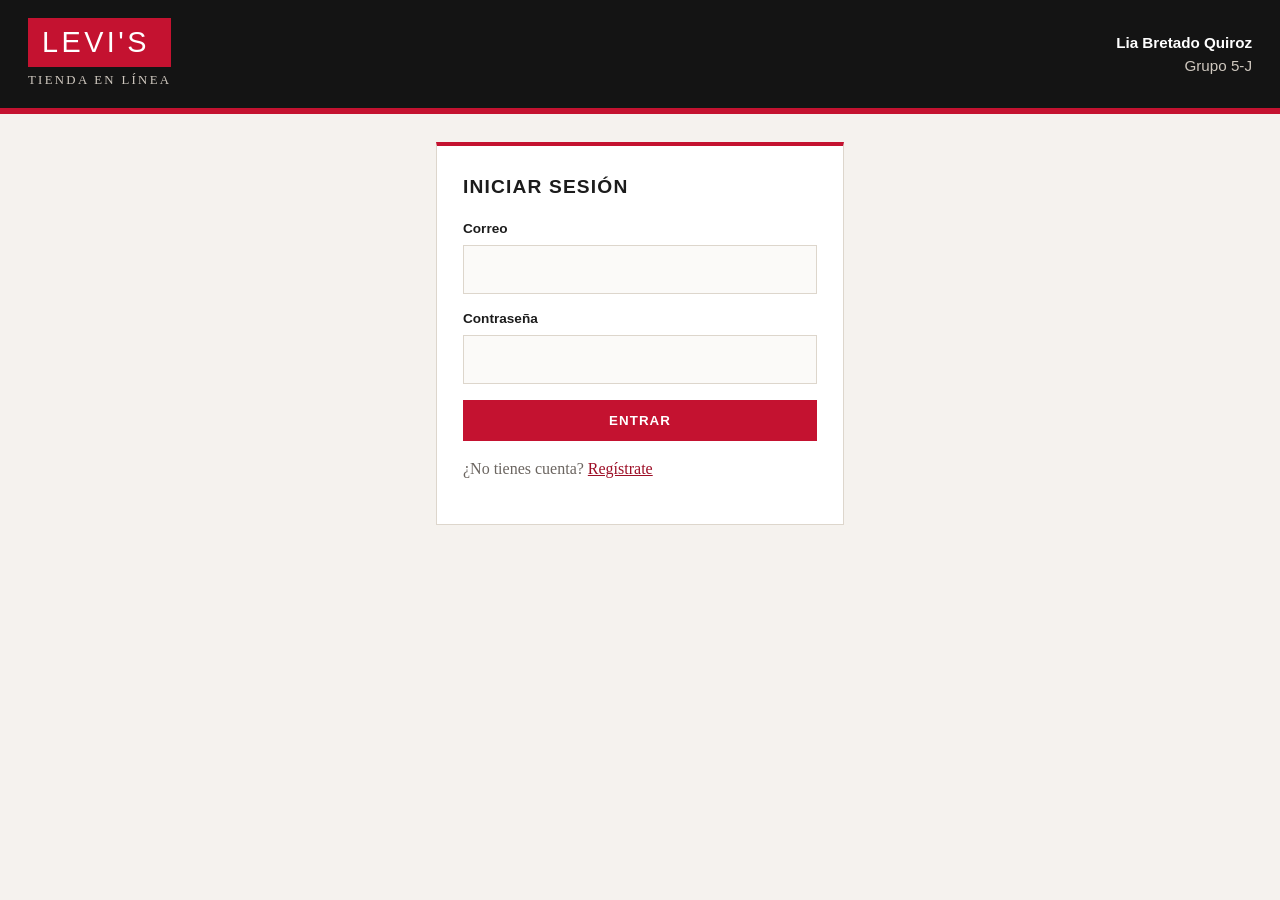
<file: index.html>
<!DOCTYPE html>
<html lang="es">
<head>
  <meta charset="utf-8">
  <meta name="viewport" content="width=device-width, initial-scale=1">
  <title>Levi's · Tienda en línea</title>
  <link rel="stylesheet" href="css/estilo.css">
</head>
<body data-pagina="tienda">
  <header class="cabecera">
  <div class="marca">
    <span class="logo">LEVI'S</span>
    <span class="lema">Tienda en línea</span>
  </div>
  <div class="alumna">
    <strong>Lia Bretado Quiroz</strong>
    <span>Grupo 5-J</span>
  </div>
</header>
  <nav class="barra">
    <span id="saludo"></span>
    <a href="#" id="salir">Cerrar sesión</a>
  </nav>
  <main>
    <section class="tarjeta">
      <h2>Haz tu pedido</h2>
      <p id="aviso" class="aviso" hidden></p>
      <form id="formulario">
        <p class="paso">1. Elige tu prenda</p>
        <div class="catalogo" id="catalogo"></div>

        <p class="paso">2. Talla y cantidad</p>
        <div class="dos">
          <div>
            <label for="talla">Talla</label>
            <select id="talla" required></select>
          </div>
          <div>
            <label for="cantidad">Cantidad</label>
            <input id="cantidad" type="number" min="1" max="20" value="1" required>
          </div>
        </div>

        <p class="paso">3. Entrega</p>
        <label for="direccion">Dirección de entrega</label>
        <input id="direccion" maxlength="250" required>
        <label for="notas">Notas (opcional)</label>
        <textarea id="notas" rows="2" maxlength="500"></textarea>

        <div class="total">Total: <strong id="total">$0.00</strong></div>
        <button class="boton" type="submit">Guardar pedido</button>
      </form>
    </section>

    <section class="tarjeta">
      <h2>Mis pedidos</h2>
      <p id="vacio" class="tenue">Aún no tienes pedidos. Elige una prenda para crear el primero.</p>
      <div class="tabla">
        <table id="tabla" hidden>
          <thead><tr><th>Fecha</th><th>Prenda</th><th>Talla</th><th>Cant.</th><th>Total</th></tr></thead>
          <tbody id="pedidos"></tbody>
        </table>
      </div>
    </section>
    <p class="tenue">Versión en línea de demostración: los datos se guardan solo en este navegador.</p>
  </main>
  <script src="js/demo.js"></script>
</body>
</html>
</file>
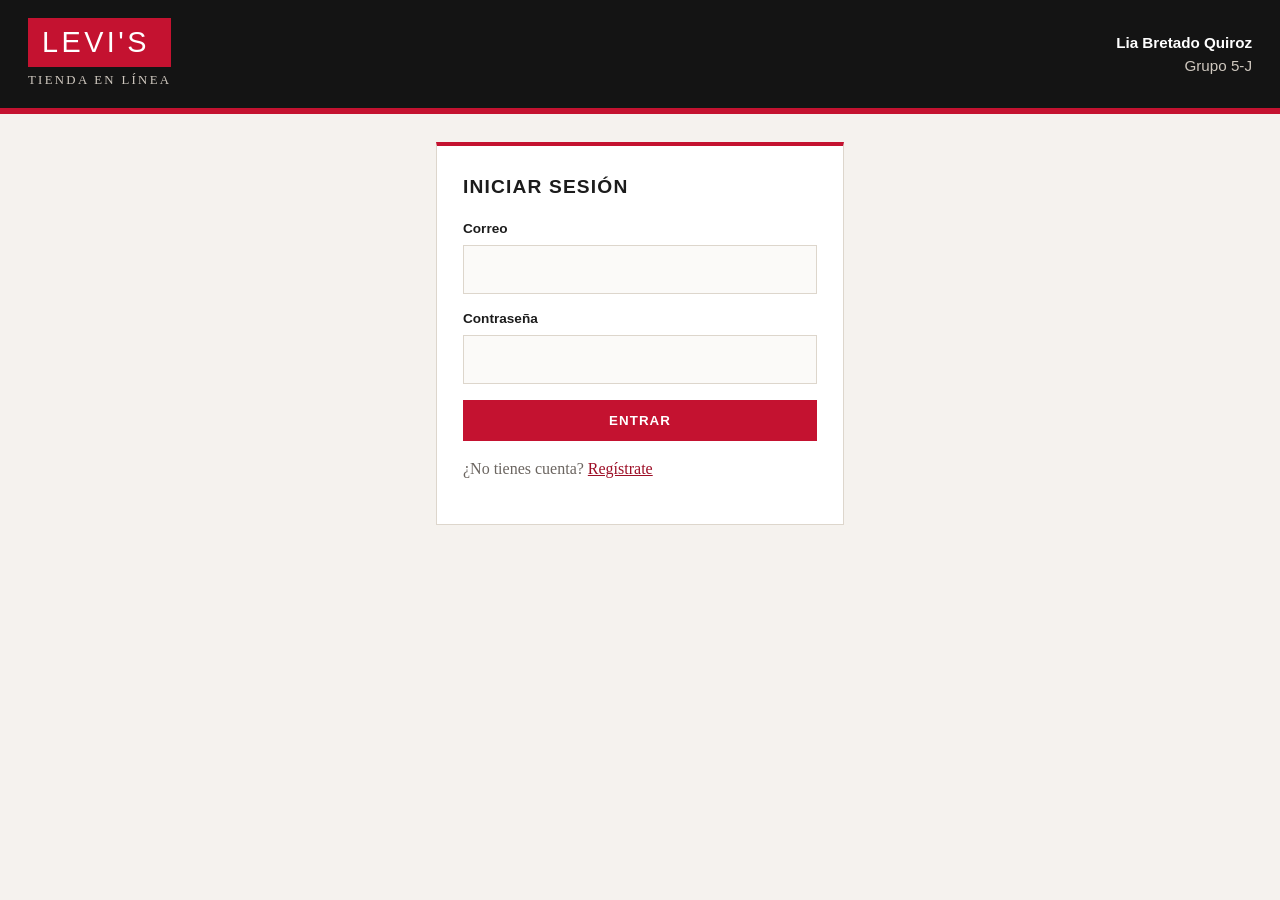
<file: login.html>
<!DOCTYPE html>
<html lang="es">
<head>
  <meta charset="utf-8">
  <meta name="viewport" content="width=device-width, initial-scale=1">
  <title>Iniciar sesión · Levi's</title>
  <link rel="stylesheet" href="css/estilo.css">
</head>
<body data-pagina="login">
  <header class="cabecera">
  <div class="marca">
    <span class="logo">LEVI'S</span>
    <span class="lema">Tienda en línea</span>
  </div>
  <div class="alumna">
    <strong>Lia Bretado Quiroz</strong>
    <span>Grupo 5-J</span>
  </div>
</header>
  <main class="angosto">
    <section class="tarjeta">
      <h2>Iniciar sesión</h2>
      <p id="aviso" class="aviso" hidden></p>
      <form id="formulario">
        <label for="correo">Correo</label>
        <input id="correo" type="email" required>
        <label for="clave">Contraseña</label>
        <input id="clave" type="password" required>
        <button class="boton" type="submit">Entrar</button>
      </form>
      <p class="tenue">¿No tienes cuenta? <a href="registro.html">Regístrate</a></p>
    </section>
  </main>
  <script src="js/demo.js"></script>
</body>
</html>
</file>
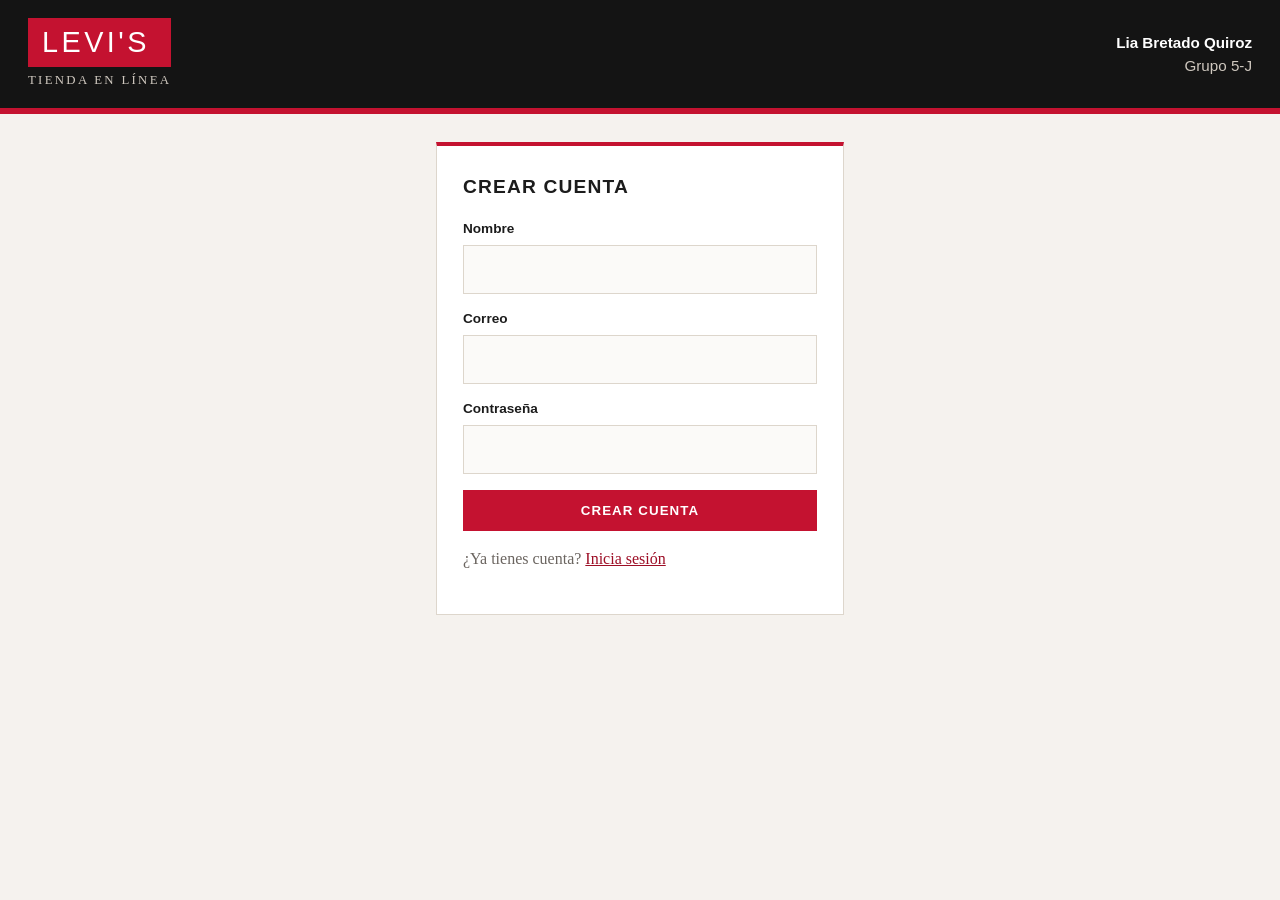
<file: registro.html>
<!DOCTYPE html>
<html lang="es">
<head>
  <meta charset="utf-8">
  <meta name="viewport" content="width=device-width, initial-scale=1">
  <title>Crear cuenta · Levi's</title>
  <link rel="stylesheet" href="css/estilo.css">
</head>
<body data-pagina="registro">
  <header class="cabecera">
  <div class="marca">
    <span class="logo">LEVI'S</span>
    <span class="lema">Tienda en línea</span>
  </div>
  <div class="alumna">
    <strong>Lia Bretado Quiroz</strong>
    <span>Grupo 5-J</span>
  </div>
</header>
  <main class="angosto">
    <section class="tarjeta">
      <h2>Crear cuenta</h2>
      <p id="aviso" class="aviso" hidden></p>
      <form id="formulario">
        <label for="nombre">Nombre</label>
        <input id="nombre" required>
        <label for="correo">Correo</label>
        <input id="correo" type="email" required>
        <label for="clave">Contraseña</label>
        <input id="clave" type="password" minlength="6" required>
        <button class="boton" type="submit">Crear cuenta</button>
      </form>
      <p class="tenue">¿Ya tienes cuenta? <a href="login.html">Inicia sesión</a></p>
    </section>
  </main>
  <script src="js/demo.js"></script>
</body>
</html>
</file>
<file: css/estilo.css>
:root{--fondo:#f5f2ee;--tarjeta:#ffffff;--tinta:#1c1c1c;--tenue:#6b6560;--borde:#ddd6cc;--rojo:#c41230;--rojo-oscuro:#9d0e26;--negro:#141414;--error:#a4161a;--exito:#1b6b3a}
*{box-sizing:border-box}
body{margin:0;font-family:Georgia,"Times New Roman",serif;background:var(--fondo);color:var(--tinta);line-height:1.55}
.cabecera{display:flex;justify-content:space-between;align-items:center;flex-wrap:wrap;gap:12px;padding:18px 28px;background:var(--negro);color:#fff;border-bottom:6px solid var(--rojo)}
.marca{display:flex;flex-direction:column}
.logo{font-family:Arial Black,Arial,sans-serif;font-size:1.8rem;letter-spacing:.12em;background:var(--rojo);padding:2px 14px;display:inline-block}
.lema{font-size:.8rem;letter-spacing:.18em;text-transform:uppercase;margin-top:4px;color:#cfc8bf}
.alumna{text-align:right;display:flex;flex-direction:column;font-family:Arial,sans-serif;font-size:.95rem}
.alumna span{color:#cfc8bf}
.barra{display:flex;justify-content:space-between;align-items:center;padding:10px 28px;background:#2a2a2a;color:#fff;font-family:Arial,sans-serif;font-size:.9rem}
.barra a{color:#fff;border:1px solid #777;padding:5px 12px;text-decoration:none}
.barra a:hover{background:var(--rojo);border-color:var(--rojo)}
main{max-width:960px;margin:0 auto;padding:28px 16px 64px}
main.angosto{max-width:440px}
.tarjeta{background:var(--tarjeta);border:1px solid var(--borde);border-top:4px solid var(--rojo);padding:26px;margin-bottom:26px}
h2{margin:0 0 16px;font-family:Arial,sans-serif;font-size:1.2rem;text-transform:uppercase;letter-spacing:.06em}
.paso{margin:22px 0 10px;font-family:Arial,sans-serif;font-weight:700;color:var(--rojo)}
label{display:block;font-family:Arial,sans-serif;font-size:.85rem;font-weight:700;margin:14px 0 6px}
input,select,textarea{width:100%;padding:11px 12px;border:1px solid var(--borde);background:#fbfaf8;color:var(--tinta);font:inherit}
:focus-visible{outline:3px solid var(--rojo);outline-offset:2px}
.catalogo{display:grid;grid-template-columns:repeat(auto-fill,minmax(250px,1fr));gap:12px}
.catalogo label.prenda{margin:0;font-weight:400}
.prenda input{position:absolute;opacity:0;width:1px;height:1px}
.prenda-caja{display:flex;flex-direction:column;gap:4px;height:100%;padding:14px;border:2px solid var(--borde);background:#fbfaf8;cursor:pointer}
.prenda-caja strong{font-family:Arial,sans-serif}
.prenda-caja small{color:var(--tenue)}
.precio{margin-top:auto;padding-top:6px;font-family:Arial,sans-serif;font-weight:700;color:var(--rojo)}
.prenda input:checked + .prenda-caja{border-color:var(--rojo);background:#fff3f4}
.prenda input:focus-visible + .prenda-caja{outline:3px solid var(--rojo);outline-offset:2px}
.dos{display:grid;grid-template-columns:1fr 1fr;gap:12px}
@media(max-width:560px){.dos{grid-template-columns:1fr}.alumna{text-align:left}}
.total{margin-top:20px;padding:12px 14px;background:var(--negro);color:#fff;font-family:Arial,sans-serif;display:flex;justify-content:space-between}
.boton{display:block;width:100%;margin-top:16px;padding:13px;border:0;background:var(--rojo);color:#fff;font-family:Arial,sans-serif;font-weight:700;letter-spacing:.08em;text-transform:uppercase;cursor:pointer}
.boton:hover{background:var(--rojo-oscuro)}
.aviso{padding:10px 12px;border:1px solid currentColor;font-family:Arial,sans-serif;font-size:.9rem}
.aviso.error{color:var(--error)}.aviso.exito{color:var(--exito)}
.tenue{color:var(--tenue)}
a{color:var(--rojo-oscuro)}
.tabla{overflow-x:auto}
table{width:100%;border-collapse:collapse;font-family:Arial,sans-serif;font-size:.9rem}
th,td{text-align:left;padding:10px 8px;border-bottom:1px solid var(--borde)}
th{background:#efebe5}
</file>
